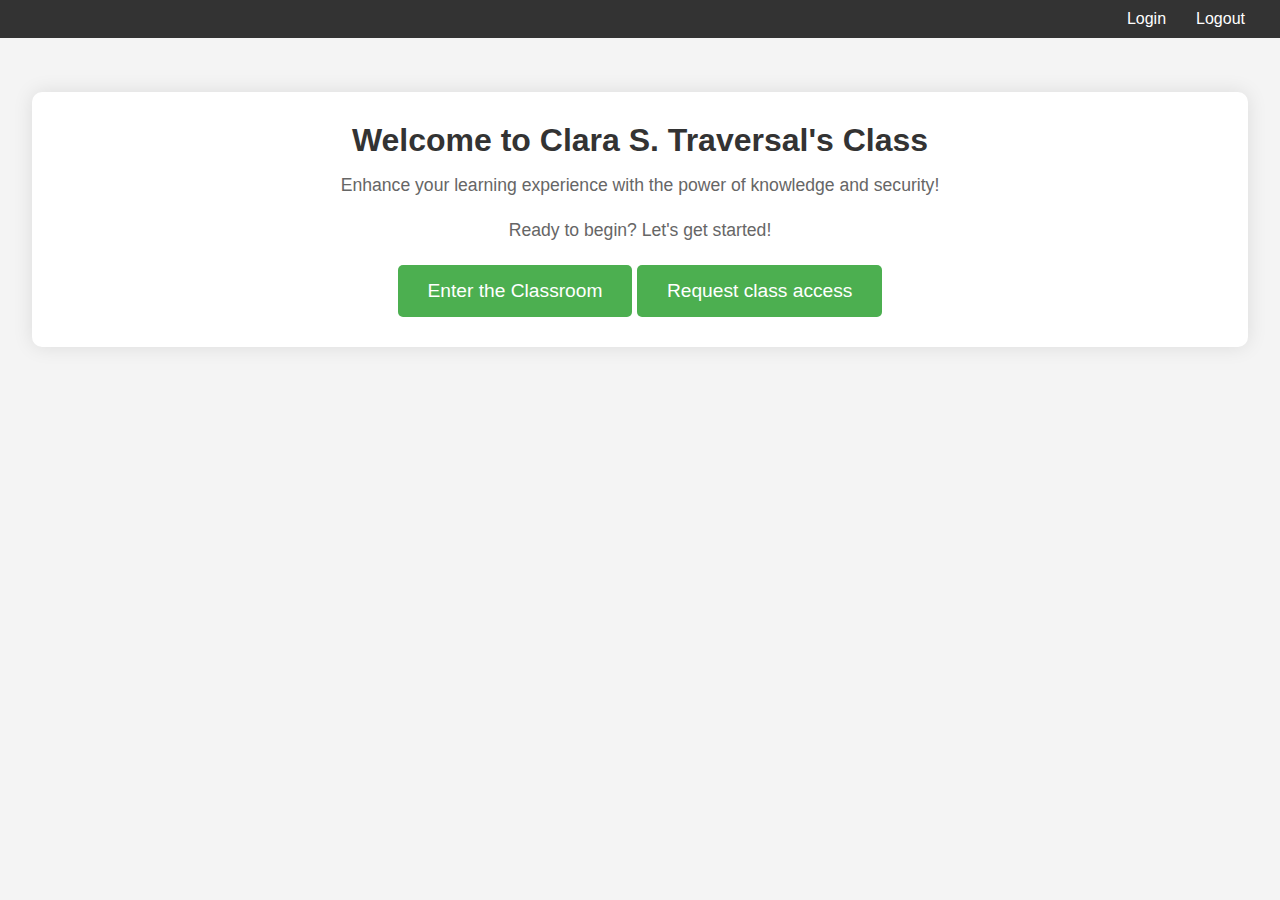
<file: html/index.html>
<!DOCTYPE html>
<html lang="en">
<head>
    <meta charset="UTF-8">
    <meta name="viewport" content="width=device-width, initial-scale=1.0">
    <title>Welcome to Clara S. Traversal's Classroom</title>
    <link rel="stylesheet" href="/css/index.css">
</head>
<body>
<!--Class routes are located at /routes-->
    <nav class="navbar">
        <ul>
            <li><a href="/login">Login</a></li>
            <li><a href="/logout">Logout</a></li>
        </ul>
    </nav>

    <div class="container">
        <div class="welcome-box">
            <h1>Welcome to Clara S. Traversal's Class</h1>
            <p>Enhance your learning experience with the power of knowledge and security!</p>
            <p>Ready to begin? Let's get started!</p>
            <button class="enter-button" onclick="enterClass()">Enter the Classroom</button>
            <button class="enter-button" onclick="requestAccess()">Request class access</button>
        </div>
    </div>

    <script>
        function enterClass() {
        fetch('/checkAccessToClass', {
        method: 'POST'
    })
        .then(response => response.json())
        .then(data => {           
            if (data.message == "REDIRECTION") {
                location = "/class";
            }
            else {
                alert(data.message);
            }
            
        })
        .catch((err) => {
            console.error('Error:', err);
        });
        }


        function requestAccess() {
        fetch('/requestAccess', {
        method: 'POST'
    })
        .then(response => response.json())
        .then(data => {           
            alert(data.message);        
        })
        .catch((err) => {
            console.error('Error:', err);
        });
        }
    </script>

</body>
</html>
</file>
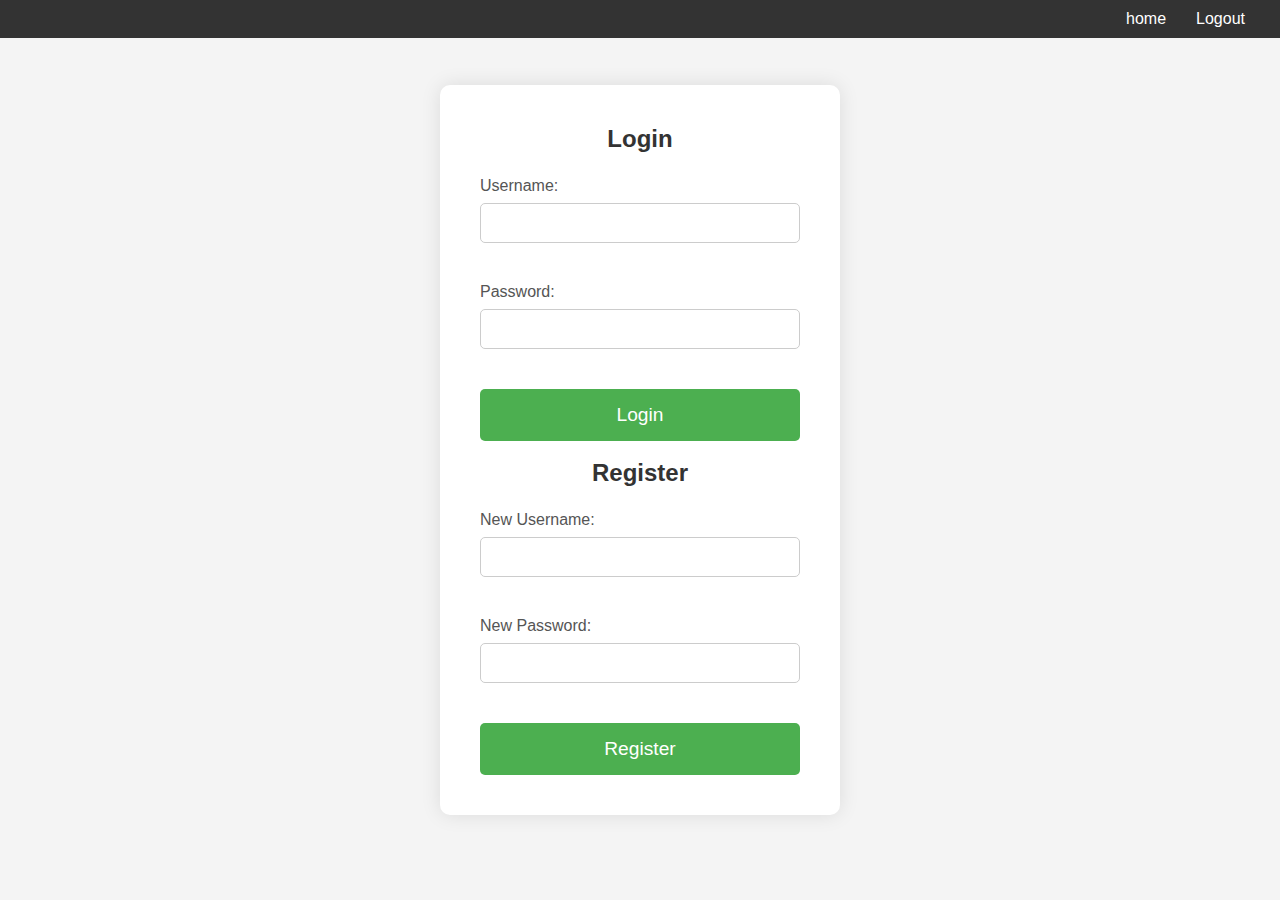
<file: html/login.html>
<!DOCTYPE html>
<html lang="en">
<head>
    <meta charset="UTF-8">
    <meta name="viewport" content="width=device-width, initial-scale=1.0">
    <title>Login Page</title>
    <link rel="stylesheet" href="/css/login.css">
</head>
<body>

    <nav class="navbar">
        <ul>
            <li><a href="/">home</a></li>
            <li><a href="/logout">Logout</a></li>
        </ul>
    </nav>

    <div class="container">
        <div class="form-box">
            <h2>Login</h2>
            <form id="loginForm">
                <div class="form-group">
                    <label for="username">Username:</label>
                    <input type="text" id="username" name="username" required>
                </div>
                <div class="form-group">
                    <label for="password">Password:</label>
                    <input type="password" id="password" name="password" required>
                </div>
                <button type="button" id="loginButton">Login</button>
            </form>
        </br>
            <h2>Register</h2>
                <div class="form-group">
                    <label for="new_username">New Username:</label>
                    <input type="text" id="new_username" name="new_username" required>
                </div>
                <div class="form-group">
                    <label for="new_password">New Password:</label>
                    <input type="password" id="new_password" name="new_password" required>
                </div>
                <button id="registerButton">Register</button>
        </div>
    </div>


<script>
document.getElementById('loginButton').addEventListener('click', function () {

username = document.getElementById('username').value
password = document.getElementById('password').value
    
    data = {
        "username":username,
        "password":password
    };
    fetch('/login', {
        method: 'POST',
        headers: {
            'Content-Type': 'application/json'
        },
        body: JSON.stringify(data)
    })
        .then(response => response.json())
        .then(data => {           
            if (data.message == "REDIRECTION") {
                location = "/"
            }
            else {
                alert(data.message)
            }
            
        })
        .catch((err) => {
            console.error('Error:', err);
        });



});


document.getElementById('registerButton').addEventListener('click', function () {

    username = document.getElementById('new_username').value
    password = document.getElementById('new_password').value
        
        data = {
            "new_username":username,
            "new_password":password
        };
        fetch('/register', {
            method: 'POST',
            headers: {
                'Content-Type': 'application/json'
            },
            body: JSON.stringify(data)
        })
            .then(response => response.json())
            .then(data => {             
                alert(data.message)
            })
            .catch((err) => {
                console.error('Error:', err);
            });



});

</script>
</file>
<file: css/index.css>
* {
    margin: 0;
    padding: 0;
    box-sizing: border-box;
}

body {
    font-family: 'Arial', sans-serif;
    background-color: #f4f4f4;
    margin: 0; /* Ensure no margin is applied to body */
    padding: 0; /* Ensure no padding is applied to body */
}

.navbar {
    width: 100%;
    background-color: #333;
    padding: 10px 0;
    position: fixed; /* Fix the navbar to the top */
    top: 0; /* Align it to the top */
    left: 0; /* Ensure it's aligned to the left */
    z-index: 1000; /* Make sure it stays above other content */
}

.navbar ul {
    list-style-type: none;
    display: flex;
    justify-content: flex-end;
    padding-right: 20px;
    margin: 0;
}

.navbar ul li {
    margin: 0 15px;
}

.navbar ul li a {
    color: white;
    text-decoration: none;
    font-size: 1rem;
    transition: color 0.3s ease;
}

.navbar ul li a:hover {
    color: #4CAF50;
}

.container {
    text-align: center;
    padding: 2rem;
    margin-top: 60px; /* Add margin-top to ensure content isn't hidden behind the fixed navbar */
}

.welcome-box {
    background-color: #ffffff;
    padding: 30px;
    border-radius: 10px;
    box-shadow: 0 0 20px rgba(0, 0, 0, 0.1);
}

h1 {
    color: #333;
    margin-bottom: 1rem;
}

p {
    color: #666;
    font-size: 1.1rem;
    margin-bottom: 1.5rem;
}

.enter-button {
    background-color: #4CAF50;
    color: white;
    border: none;
    padding: 15px 30px;
    font-size: 1.2rem;
    border-radius: 5px;
    cursor: pointer;
    transition: background-color 0.3s ease;
}

.enter-button:hover {
    background-color: #45a049;
}

.enter-button:focus {
    outline: none;
}
</file>
<file: css/login.css>
* {
    margin: 0;
    padding: 0;
    box-sizing: border-box;
}

body {
    font-family: 'Arial', sans-serif;
    background-color: #f4f4f4;
    display: flex;
    justify-content: center;
    align-items: center;
    height: 100vh;
}

.navbar {
    width: 100%;
    background-color: #333;
    padding: 10px 0;
    position: fixed; /* Fix the navbar to the top */
    top: 0; /* Align it to the top */
    left: 0; /* Ensure it's aligned to the left */
    z-index: 1000; /* Make sure it stays above other content */
}

.navbar ul {
    list-style-type: none;
    display: flex;
    justify-content: flex-end;
    padding-right: 20px;
    margin: 0;
}

.navbar ul li {
    margin: 0 15px;
}

.navbar ul li a {
    color: white;
    text-decoration: none;
    font-size: 1rem;
    transition: color 0.3s ease;
}

.navbar ul li a:hover {
    color: #4CAF50;
}

.container {
    text-align: center;
    padding: 2rem;
}

.form-box {
    background-color: #ffffff;
    padding: 40px;
    border-radius: 10px;
    box-shadow: 0 0 20px rgba(0, 0, 0, 0.1);
    width: 400px;
}

h2 {
    color: #333;
    margin-bottom: 1.5rem;
}

.form-group {
    margin-bottom: 1.5rem;
    text-align: left;
}

label {
    display: block;
    margin-bottom: 0.5rem;
    color: #555;
}

input[type="text"],
input[type="password"] {
    width: 100%;
    padding: 10px;
    font-size: 1rem;
    border: 1px solid #ccc;
    border-radius: 5px;
    margin-bottom: 1rem;
}

button {
    background-color: #4CAF50;
    color: white;
    border: none;
    padding: 15px 30px;
    font-size: 1.2rem;
    border-radius: 5px;
    cursor: pointer;
    transition: background-color 0.3s ease;
    width: 100%;
}

button:hover {
    background-color: #45a049;
}

button:focus {
    outline: none;
}
</file>
